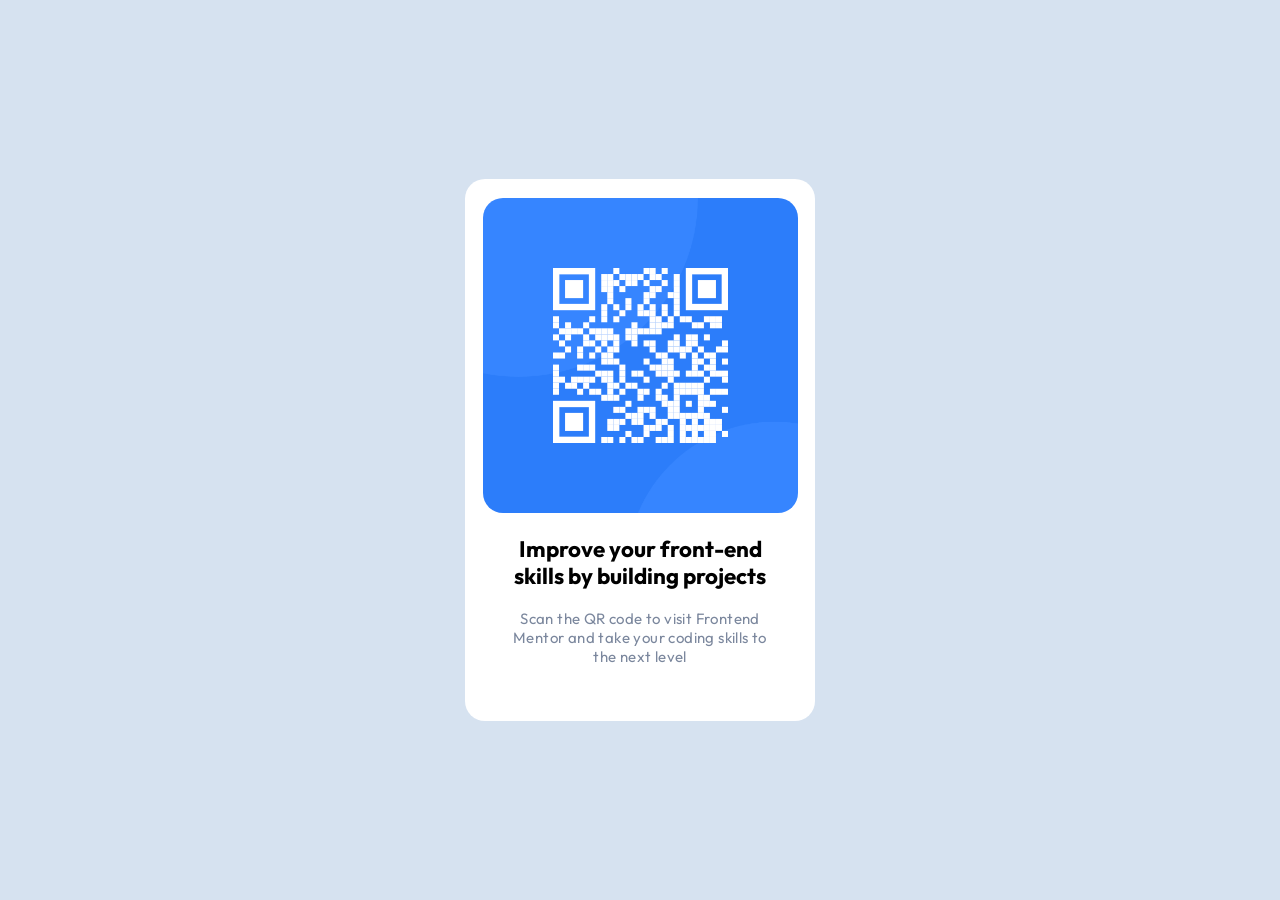
<file: Index.html>
<!DOCTYPE html>
<html lang="en">
<head>
    <meta charset="UTF-8">
    <meta http-equiv="X-UA-Compatible" content="IE=edge">
    <meta name="viewport" content="width=device-width, initial-scale=1.0">
    <title>Barcode</title>
    <link rel="stylesheet" href="barcode.css">
</head>
<body>
   <Main class="container">
    <div class="inner-container">
        <div class="showcase">
            <img src="images/image-qr-code.png" alt="">
        </div>
        <div class="writtings">
           <h1>Improve your front-end skills by building projects</h1>
           <p>Scan the QR code to visit Frontend Mentor and take your coding skills to 
            the next level
           </p>
        </div>
    </div>
   </Main> 
</body>
</html>
</file>
<file: barcode.css>
@import url('https://fonts.googleapis.com/css2?family=Outfit:wght@400;700&display=swap');

* {
    box-sizing: border-box;
    padding: 0;
    margin: 0;
}
h1 {
    line-height: 1.2;
    font-family: 'outfit', sans-serif;
    font-size: 1.4rem;
    
}
p {
    font-size: 15px;
    color: hsl(220, 15%, 55%);
    margin-top: 20px;
    margin-bottom: 55px;
    font-family: 'outfit', sans-serif;
    letter-spacing: 0.4px;
}
img {
    width: 90%;
    border-radius: 20px;
    margin: 19px 0;
}

.container {
    max-width: 1440px; 
    background-color: hsl(212, 45%, 89%);
    height: 100vh;
    display: flex;
    align-items: center;
    justify-content: center;
}
.inner-container {
    border-radius: 20px;
    max-width: 350px;
    background-color: #fff;
    height: auto;
    display: flex;
    flex-direction: column;
    text-align: center;
}
.writtings {
    width: 80%;
    margin: auto;
    display: block;
    text-align: center;
}

@media(max-width: 375px) {
    .container {
        width: 375px;
        align-items: center;
        justify-content: center;
   
}
.inner-container {
    max-width: 340px;

}
}
</file>
